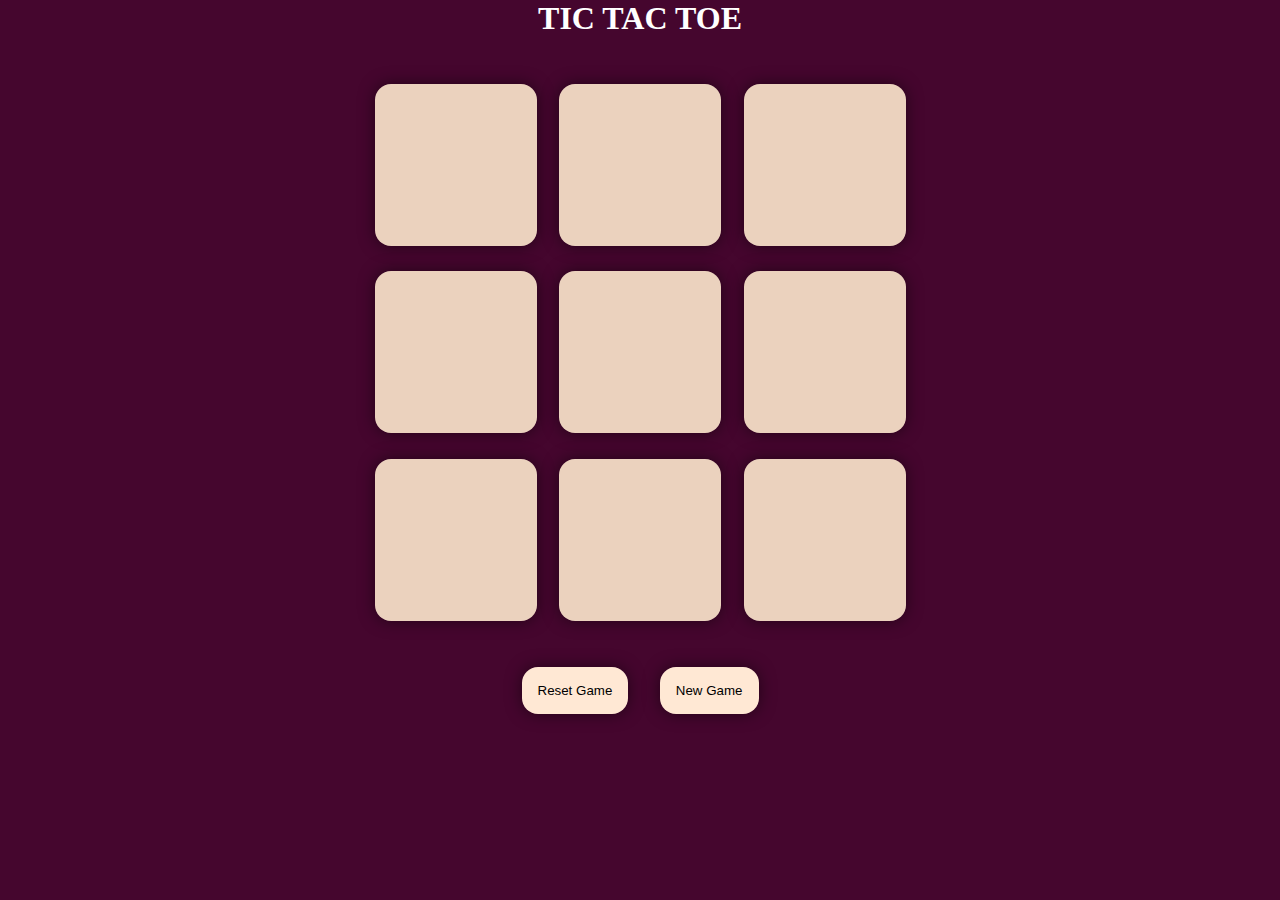
<file: OX/index.html>
<!DOCTYPE html>
<html lang="en">
<head>
    <meta charset="UTF-8">
    <meta name="viewport" content="width=device-width, initial-scale=1.0">
    <title>TIC TAC TOE</title>
    <link rel="stylesheet" href="style.css">
</head>
<body>
    <main>
        <div class="msg-container hide">
            <p id="msg">Winner</p>
        </div>
        <h1>TIC TAC TOE</h1>
         <div class="container">
            <div class="game">
                <button class="box"></button>
                <button class="box"></button>
                <button class="box"></button>
                <button class="box"></button>
                <button class="box"></button>
                <button class="box"></button>
                <button class="box"></button>
                <button class="box"></button>
                <button class="box"></button>
            </div>
        </div>
         <div class="boxes">
         <button class="reset-btn">Reset Game</button> 
         <button  class="new-game">New Game</button>
         </div>
    </main>
    <script src="app.js"></script>
</body>
</html>
</file>
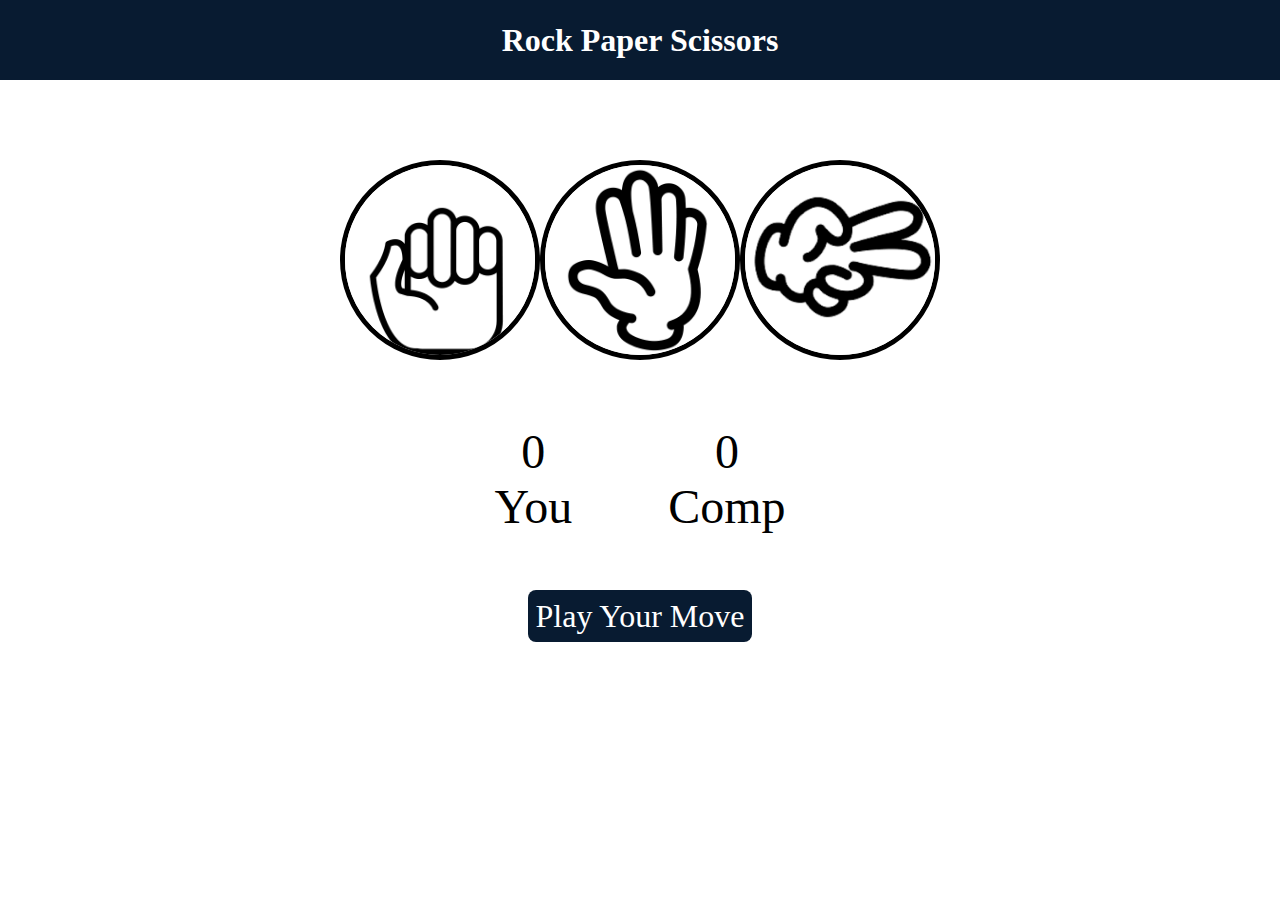
<file: RPS/index.html>
<!DOCTYPE html>
<html lang="en">
<head>
    <meta charset="UTF-8">
    <meta name="viewport" content="width=device-width, initial-scale=1.0">
    <title>Rock Paper Scissors Game</title>
    <link rel="stylesheet" href="style.css">
</head>
<body>
    <h1>Rock Paper Scissors</h1>
    <div class="choices"> 
        <div class="choice" id="rock">
            <img src="Stone.jpeg" alt="stone">
        </div>

        <div class="choice" id="paper">
            <img src="Paper.png" alt="stone">
        </div>

        <div class="choice" id="scissors">
            <img src="Scissors.jpg" alt="stone">
        </div>
        
    </div>

    <div class="score-board">
        <div class="score">
            <p id="user-score">0</p>
            <p>You</p>
        </div>
        <div class="score">
            <p id="Comp-score">0</p>
            <p>Comp</p>
        </div>
    </div>

    <div class="msg-container">
        <p id="msg">Play Your Move</p>
    </div>
    <script src="app.js"></script>
</body>
</html>
</file>
<file: OX/style.css>
*{
    margin: 0;
    padding: 0;
}

body{
    background-color: #45062E;
    text-align: center;
}

main h1{
    color: #fff;
}

.container{
    display: flex;
    justify-content: center;
    align-items: center;
}
.game{
    height: 60vmin;
    width: 60vmin;
    display: flex;
    flex-wrap: wrap;
    align-items: center;
    justify-content: center;
    gap: 2.5vmin;
    margin-top: 5vmin;
}

.box{
    height: 18vmin;
    width: 18vmin;
    border-radius: 1rem;
    border: none;
    box-shadow: 0 0 1rem rgba(0, 0,0,0.5);
    font-size: 8vmin;
    color: #161616;
    background-color: #EBD2BE;
}
.boxes{
    display: flex;
    gap: 3.5vmin;
    justify-content: center;

}

.reset-btn{
    margin-top: 5vmin;
    padding: 1rem;
    background-color: #FFE8D4;
    box-shadow: 0 0 1rem rgba(0, 0,0,0.5);
    border: none;
    border-radius: 1rem;
}

.new-game{
    margin-top: 5vmin;
    padding: 1rem;
    background-color: #FFE8D4;
    box-shadow: 0 0 1rem rgba(0, 0,0,0.5);
    border: none;
    border-radius: 1rem;


}

#msg{
    color: #FFE8D4;
    font-size: 7vmin;
}
.msg-container{
    height: 10vmin;
}

.hide{
    display: none;
}

.box .O{
    color: red;
}
.box .X{
    color: blue;
}

.draw-message{
    color: red;
    font-weight: bold;
}
.winner{
    color: #45062E;
}
</file>
<file: RPS/style.css>
*{
    margin: 0;
    padding: 0;
    text-align: center;
}

h1{
    background-color: #081b31;
    color: #fff;
    height: 5rem;
    line-height: 5rem;
}


img{
    height: 190px;
    width: 190px;
    border-radius: 50%;
    object-fit: cover;
    border: 5px solid black;
    
    
}


 .choice{
    height: 200px;
    width: 200px;
    gap: 3rem;
    border-radius: 50%;
    display: flex;
    justify-content: center;
    align-items: center;
}

 .choice:hover{
    cursor: pointer;
   border: 6px solid rgb(88, 86, 86);
}

.choices{
    display: flex;
    justify-content: center;
    align-items: center;
    margin-top: 5rem;
}
 
.score-board{
    display: flex;
    justify-content: center;
    align-items: center;
    font-size: 3rem;
    margin: 4rem;
    gap: 6rem;
}

#msg{
    background-color: #081b31;
    color: #fff;
    font-size: 2rem;
    display: inline;
    border-radius: 0.5rem;
    padding: 0.5rem;
}
</file>
